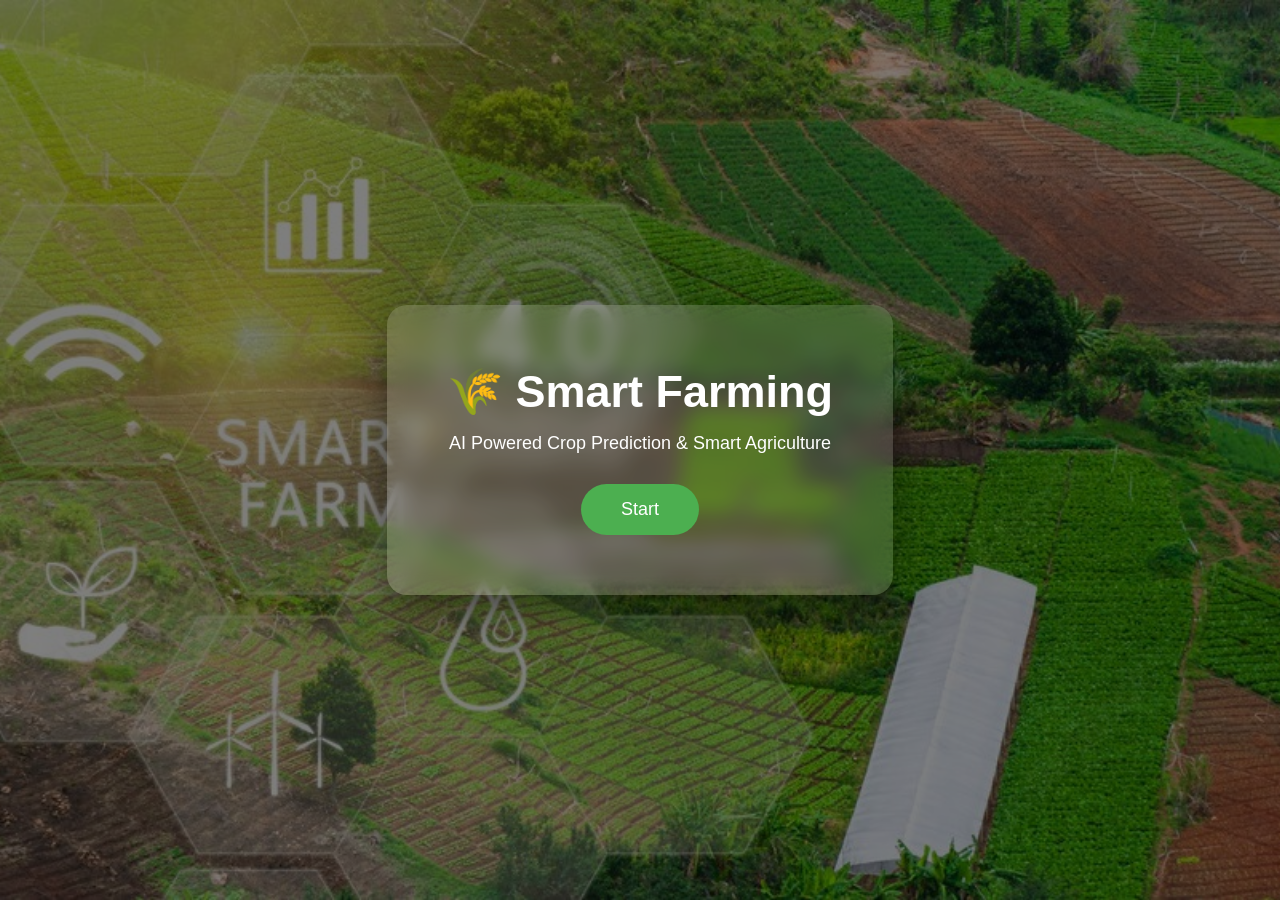
<file: smart farming/smart farming 2/frontend/index.html>
<!DOCTYPE html>
<html>

<head>

<title>Smart Farming</title>

<meta name="viewport" content="width=device-width, initial-scale=1.0">

<style>

*{
margin:0;
padding:0;
box-sizing:border-box;
font-family:Arial;
}

body{

height:100vh;

display:flex;
justify-content:center;
align-items:center;

background:url("image/farm.jpg") no-repeat center center;
background-size:cover;

color:white;

}

/* overlay */

body::before{

content:"";
position:absolute;
top:0;
left:0;

width:100%;
height:100%;

background:rgba(0,0,0,0.5);

z-index:-1;

}

/* glass container */

.container{

text-align:center;

padding:60px;

border-radius:20px;

background:rgba(255,255,255,0.15);
backdrop-filter:blur(10px);

box-shadow:0 15px 35px rgba(0,0,0,0.4);

animation:fadeIn 1s ease;

}

/* title */

h1{
font-size:45px;
margin-bottom:15px;
}

/* subtitle */

p{
font-size:18px;
margin-bottom:30px;
}

/* start button */

button{

padding:15px 40px;

font-size:18px;

border:none;
border-radius:30px;

background:#4caf50;
color:white;

cursor:pointer;

transition:0.3s;

}

button:hover{

background:#2e7d32;
transform:scale(1.05);

}

/* animation */

@keyframes fadeIn{

from{
opacity:0;
transform:translateY(40px);
}

to{
opacity:1;
transform:translateY(0);
}

}

/* mobile */

@media(max-width:600px){

.container{
padding:40px;
}

h1{
font-size:30px;
}

}

</style>

</head>

<body>

<div class="container">

<h1>🌾 Smart Farming</h1>

<p>AI Powered Crop Prediction & Smart Agriculture</p>

<button onclick="location.href='login.html'">Start</button>

</div>

</body>

</html>
</file>
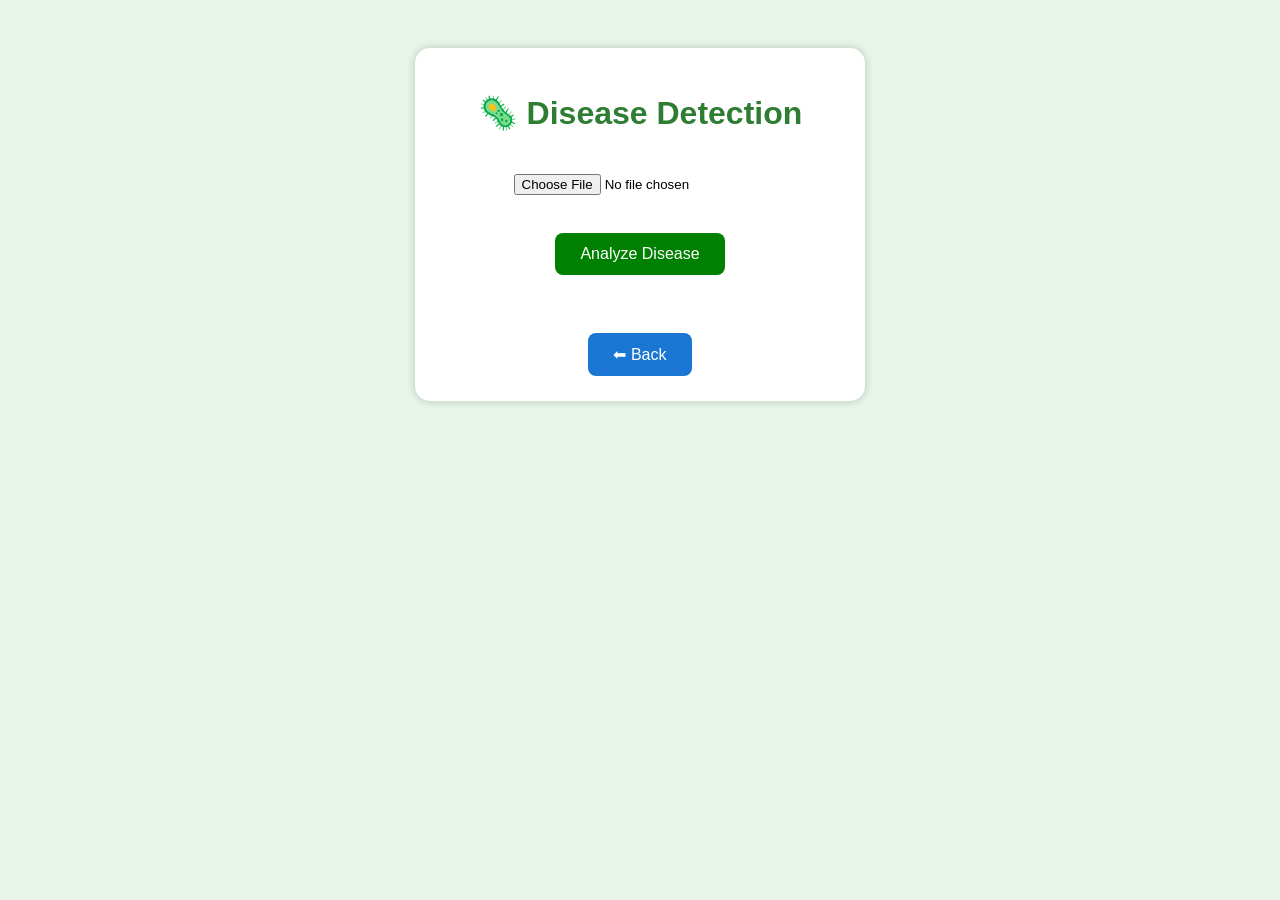
<file: smart farming/smart farming 2/frontend/disease.html>
<!DOCTYPE html>
<html lang="en">

<head>

<meta charset="UTF-8">
<meta name="viewport" content="width=device-width, initial-scale=1.0">

<title>Disease Detection</title>

<style>

body{
    font-family: Arial;
    background: #e8f5e9;
    text-align: center;
    padding-top: 40px;
}

.container{
    width: 400px;
    margin: auto;
    background: white;
    padding: 25px;
    border-radius: 15px;
    box-shadow: 0 0 10px rgba(0,0,0,0.2);
}

h1{
    color: #2e7d32;
}

input{
    margin-top: 20px;
}

img{
    width: 250px;
    margin-top: 20px;
    border-radius: 10px;
    display: none;
}

button{
    margin-top: 20px;
    padding: 12px 25px;
    background: green;
    color: white;
    border: none;
    border-radius: 8px;
    cursor: pointer;
    font-size: 16px;
}

button:hover{
    background: darkgreen;
}

#result{
    margin-top: 20px;
    font-size: 22px;
    font-weight: bold;
    color: #1b5e20;
}

a{
    text-decoration: none;
}

.back{
    background: #1976d2;
}

.back:hover{
    background: #0d47a1;
}

</style>

</head>

<body>

<div class="container">

    <h1>🦠 Disease Detection</h1>

    <input type="file" id="fileInput">

    <br>

    <img id="preview">

    <br>

    <button id="analyzeBtn">
        Analyze Disease
    </button>

    <div id="result"></div>

    <br>

    <a href="/home.html">
        <button class="back">
            ⬅ Back
        </button>
    </a>

</div>

<script>

const fileInput = document.getElementById("fileInput");

const preview = document.getElementById("preview");

const result = document.getElementById("result");

const analyzeBtn = document.getElementById("analyzeBtn");


// IMAGE PREVIEW
fileInput.addEventListener("change", function(event){

    const file = event.target.files[0];

    if(file){

        preview.src = URL.createObjectURL(file);

        preview.style.display = "block";

        result.innerHTML = "";
    }

});


// ANALYZE BUTTON
analyzeBtn.addEventListener("click", async function(){

    const file = fileInput.files[0];

    if(!file){

        alert("Please upload image first!");

        return;
    }

    result.innerHTML = "Analyzing... ⏳";

    const formData = new FormData();

    formData.append("file", file);

    try{

        const response = await fetch("/predict-image", {

            method: "POST",

            body: formData

        });

        const data = await response.json();

        result.innerHTML = data.result;

    }

    catch(error){

        console.log(error);

        result.innerHTML = "Server Error ❌";
    }

});

</script>

</body>
</html>
</file>
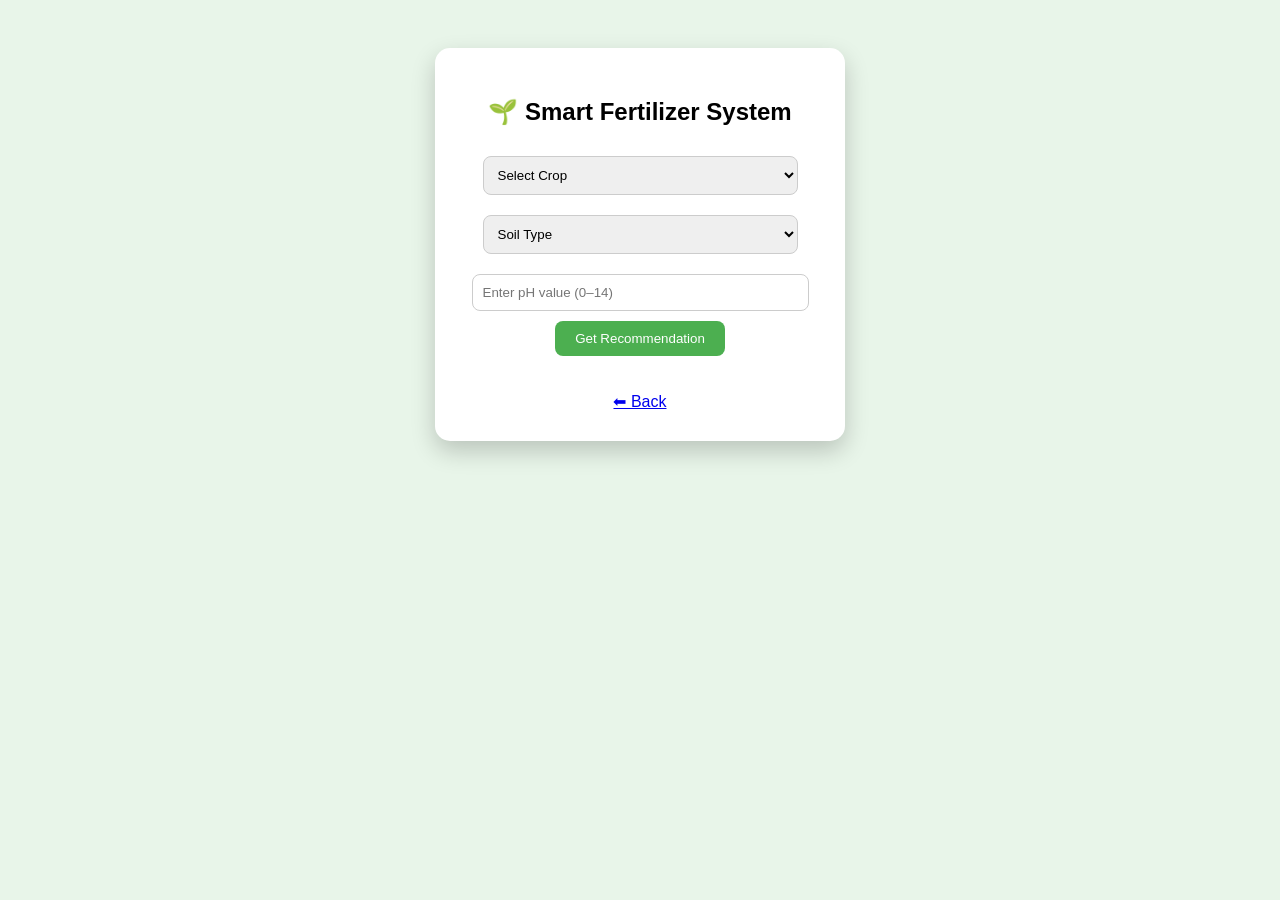
<file: smart farming/smart farming 2/frontend/fertilizer.html>
<!DOCTYPE html>
<html>
<head>
<title>Fertilizer Recommendation</title>

<style>

body{
font-family:Arial;
background:#e8f5e9;
text-align:center;
padding-top:40px;
}

.box{
background:white;
padding:30px;
width:350px;
margin:auto;
border-radius:15px;
box-shadow:0 10px 25px rgba(0,0,0,0.2);
}

select,input{
width:90%;
padding:10px;
margin:10px 0;
border-radius:8px;
border:1px solid #ccc;
}

button{
padding:10px 20px;
background:#4caf50;
color:white;
border:none;
border-radius:8px;
cursor:pointer;
}

#result{
margin-top:15px;
font-size:18px;
font-weight:bold;
}

</style>

</head>

<body>

<div class="box">

<h2>🌱 Smart Fertilizer System</h2>

<!-- CROP -->
<select id="crop">
<option value="">Select Crop</option>
<option>Wheat</option>
<option>Rice</option>
<option>Maize</option>
<option>Sugarcane</option>
<option>Cotton</option>
<option>Potato</option>
<option>Tomato</option>
<option>Onion</option>
<option>Barley</option>
<option>Pulses</option>
</select>

<!-- SOIL -->
<select id="soil">
<option value="">Soil Type</option>
<option>Low Nutrient</option>
<option>Medium</option>
<option>High</option>
</select>

<!-- PH -->
<input type="number" id="ph" placeholder="Enter pH value (0–14)">

<button onclick="recommend()">Get Recommendation</button>

<p id="result"></p>

<br>
<a href="home.html">⬅ Back</a>

</div>

<script>

// DATA-BASED SYSTEM
const cropData = {

"Wheat": "NPK (20-20-0) + Nitrogen",
"Rice": "Urea + Potassium",
"Maize": "Nitrogen-rich fertilizer",
"Sugarcane": "NPK (10-26-26)",
"Cotton": "Potassium + Phosphorus",
"Potato": "High Potassium fertilizer",
"Tomato": "Organic compost + NPK",
"Onion": "Nitrogen + Sulfur",
"Barley": "Nitrogen fertilizer",
"Pulses": "Low Nitrogen, more Phosphorus"

};

function recommend(){

let crop = document.getElementById("crop").value;
let soil = document.getElementById("soil").value;
let ph = parseFloat(document.getElementById("ph").value);

if(!crop || !soil || isNaN(ph)){
alert("Please fill all fields!");
return;
}

let result = "";

// PH BASED
if(ph < 6){
result = "⚠ Acidic Soil → Add Lime + Organic compost\n";
}
else if(ph > 7.5){
result = "⚠ Alkaline Soil → Add Sulfur-based fertilizer\n";
}
else{
result = "✅ Balanced Soil\n";
}

// SOIL CONDITION
if(soil === "Low Nutrient"){
result += "👉 Add Nitrogen & Organic fertilizers\n";
}
else if(soil === "High"){
result += "👉 Avoid excess fertilizer\n";
}

// CROP SPECIFIC
result += "🌾 For " + crop + ": " + cropData[crop];

document.getElementById("result").innerText = result;

}

</script>

</body>
</html>
</file>
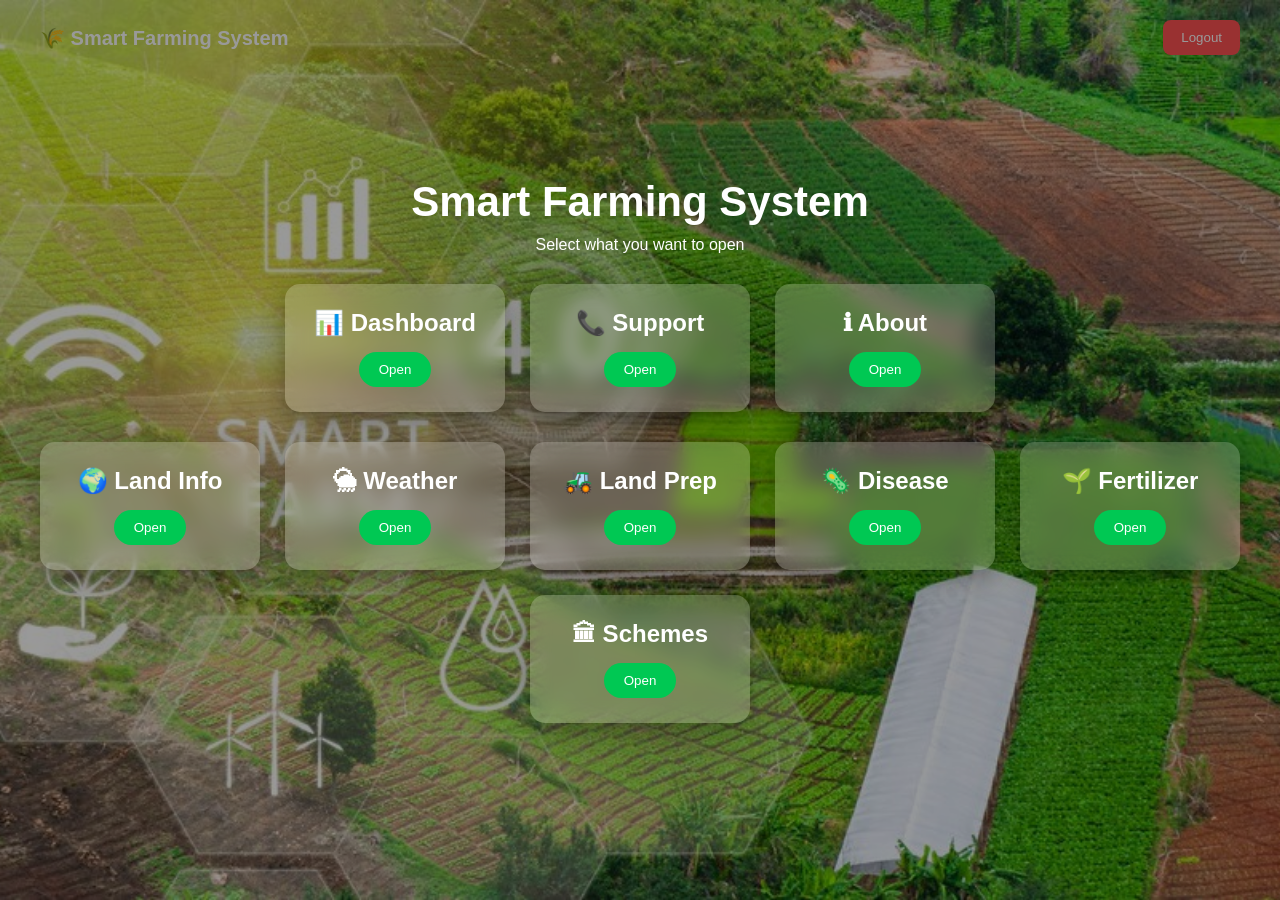
<file: smart farming/smart farming 2/frontend/home.html>
<!DOCTYPE html>
<html lang="en">
<head>
<meta charset="UTF-8">
<title>Smart Farming</title>

<style>

/* RESET */
*{
margin:0;
padding:0;
box-sizing:border-box;
font-family:'Segoe UI',sans-serif;
}

/* BACKGROUND */
body{
height:100vh;
background:url("image/farm.jpg") no-repeat center center/cover;
}

/* TOP BAR */
.top-bar{
position:absolute;
top:0;
left:0;
width:100%;
padding:20px 40px;

display:flex;
justify-content:space-between;
align-items:center;

color:white;
}

.logo{
font-size:20px;
font-weight:bold;
}

.logout{
background:#ff5252;
border:none;
padding:10px 18px;
border-radius:8px;
color:white;
cursor:pointer;
}

/* HERO CENTER */
.hero{
height:100vh;
display:flex;
justify-content:center;
align-items:center;
text-align:center;
color:white;
}

/* OVERLAY */
.overlay{
position:absolute;
width:100%;
height:100%;
background:rgba(0,0,0,0.4);
top:0;
left:0;
}

/* CONTENT */
.content{
position:relative;
z-index:2;
}

.content h1{
font-size:42px;
margin-bottom:10px;
}

.content p{
margin-bottom:30px;
}

/* CARDS GRID */
.cards{
display:flex;
justify-content:center;
gap:25px;
flex-wrap:wrap;
}

/* CARD */
.card{
background:rgba(255,255,255,0.2);
backdrop-filter:blur(10px);

padding:25px;
border-radius:15px;
width:220px;

box-shadow:0 8px 25px rgba(0,0,0,0.3);

transition:0.3s;
}

/* HOVER */
.card:hover{
transform:translateY(-10px) scale(1.05);
background:rgba(76,175,80,0.8);
}

/* BUTTON */
.card button{
margin-top:15px;
padding:10px 20px;

border:none;
border-radius:20px;

background:#00c853;
color:white;

cursor:pointer;
}

/* SECOND ROW SPACING */
.features-row{
margin-top:30px;
}

</style>

</head>

<body>

<!-- HEADER -->
<header class="top-bar">
    <div class="logo">🌾 Smart Farming System</div>
    <button class="logout">Logout</button>
</header>

<!-- HERO -->
<section class="hero">

    <div class="overlay"></div>

    <div class="content">
        <h1>Smart Farming System</h1>
        <p>Select what you want to open</p>

        <!-- MAIN CARDS -->
        <div class="cards">

            <div class="card">
                <h2>📊 Dashboard</h2>
                <button onclick="location.href='dashboard.html'">Open</button>
            </div>

            <div class="card">
                <h2>📞 Support</h2>
                <button onclick="location.href='support.html'">Open</button>
            </div>

            <div class="card">
                <h2>ℹ About</h2>
                <button onclick="location.href='about.html'">Open</button>
            </div>

        </div>

        <!-- FEATURES -->
        <div class="cards features-row">

            <div class="card">
                <h2>🌍 Land Info</h2>
                <button onclick="location.href='land.html'">Open</button>
            </div>

            <div class="card">
                <h2>🌦 Weather</h2>
                <button onclick="location.href='weather.html'">Open</button>
            </div>

            <div class="card">
                <h2>🚜 Land Prep</h2>
                <button onclick="location.href='landprep.html'">Open</button>
            </div>

            <div class="card">
                <h2>🦠 Disease</h2>
                <button onclick="location.href='disease.html'">Open</button>
            </div>

            <div class="card">
                <h2>🌱 Fertilizer</h2>
                <button onclick="location.href='fertilizer.html'">Open</button>
            </div>

            <div class="card">
                <h2>🏛 Schemes</h2>
                <button onclick="location.href='schemes.html'">Open</button>
            </div>

        </div>

    </div>

</section>

</body>
</html>
</file>
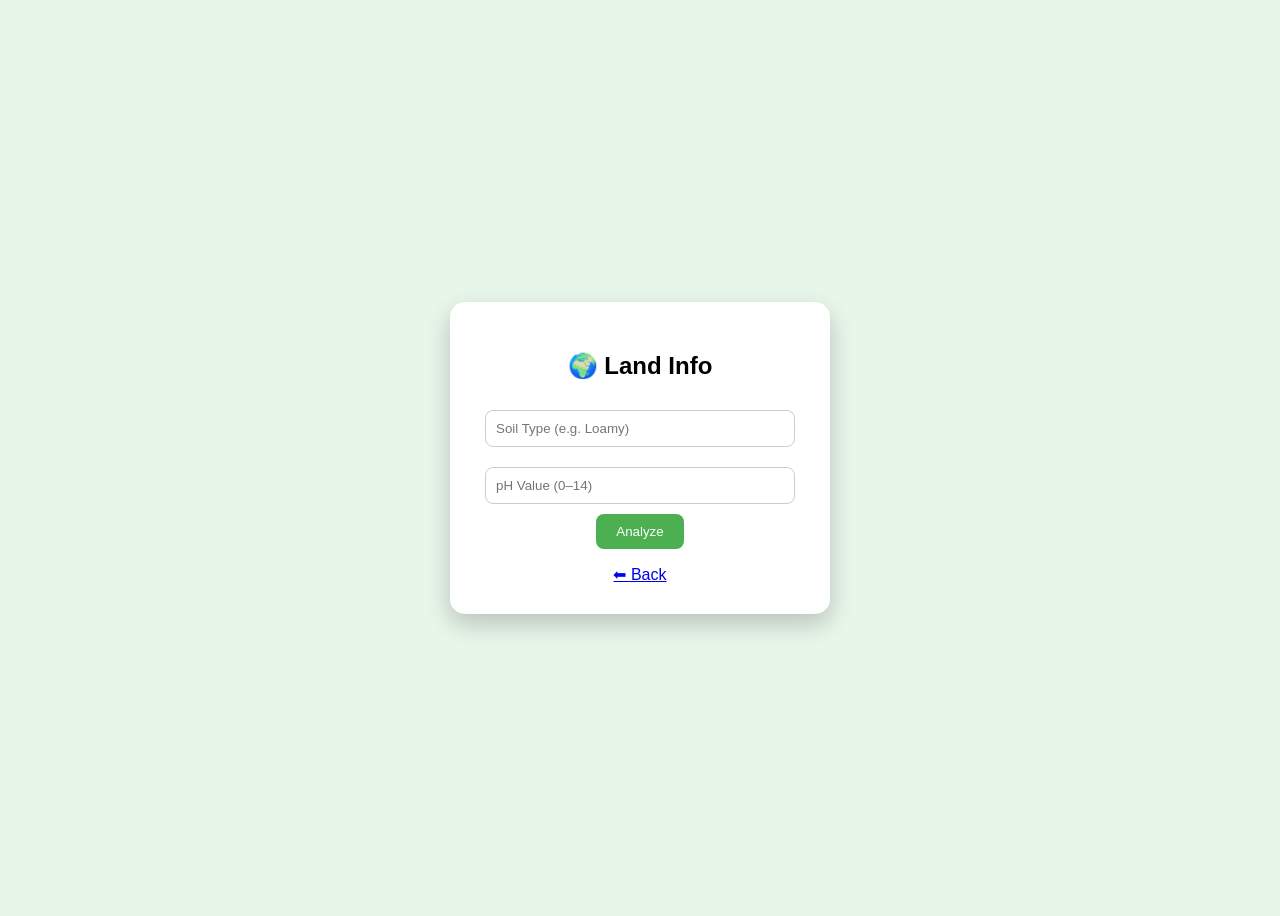
<file: smart farming/smart farming 2/frontend/land.html>
<!DOCTYPE html>
<html>
<head>
<title>Land Info</title>
<style>
body{font-family:Arial;background:#e8f5e9;display:flex;justify-content:center;align-items:center;height:100vh}
.box{background:white;padding:30px;border-radius:15px;width:320px;box-shadow:0 10px 25px rgba(0,0,0,0.2);text-align:center}
input{width:90%;padding:10px;margin:10px 0;border-radius:8px;border:1px solid #ccc}
button{background:#4caf50;color:white;padding:10px 20px;border:none;border-radius:8px;cursor:pointer}
#result{margin-top:10px;font-weight:bold}
</style>
</head>
<body>

<div class="box">
<h2>🌍 Land Info</h2>

<input id="soil" placeholder="Soil Type (e.g. Loamy)">
<input id="ph" placeholder="pH Value (0–14)">

<button onclick="analyze()">Analyze</button>

<p id="result"></p>

<a href="home.html">⬅ Back</a>
</div>

<script>
function analyze(){
let soil=document.getElementById("soil").value;
let ph=parseFloat(document.getElementById("ph").value);

if(!soil || isNaN(ph)){
alert("Fill all fields properly");
return;
}

let msg = (ph<6) ? "Acidic Soil ⚠ Add Lime" :
          (ph>7.5) ? "Alkaline Soil ⚠ Add Sulfur" :
          "Balanced Soil ✅ Good for crops";

document.getElementById("result").innerText = msg;
}
</script>

</body>
</html>
</file>
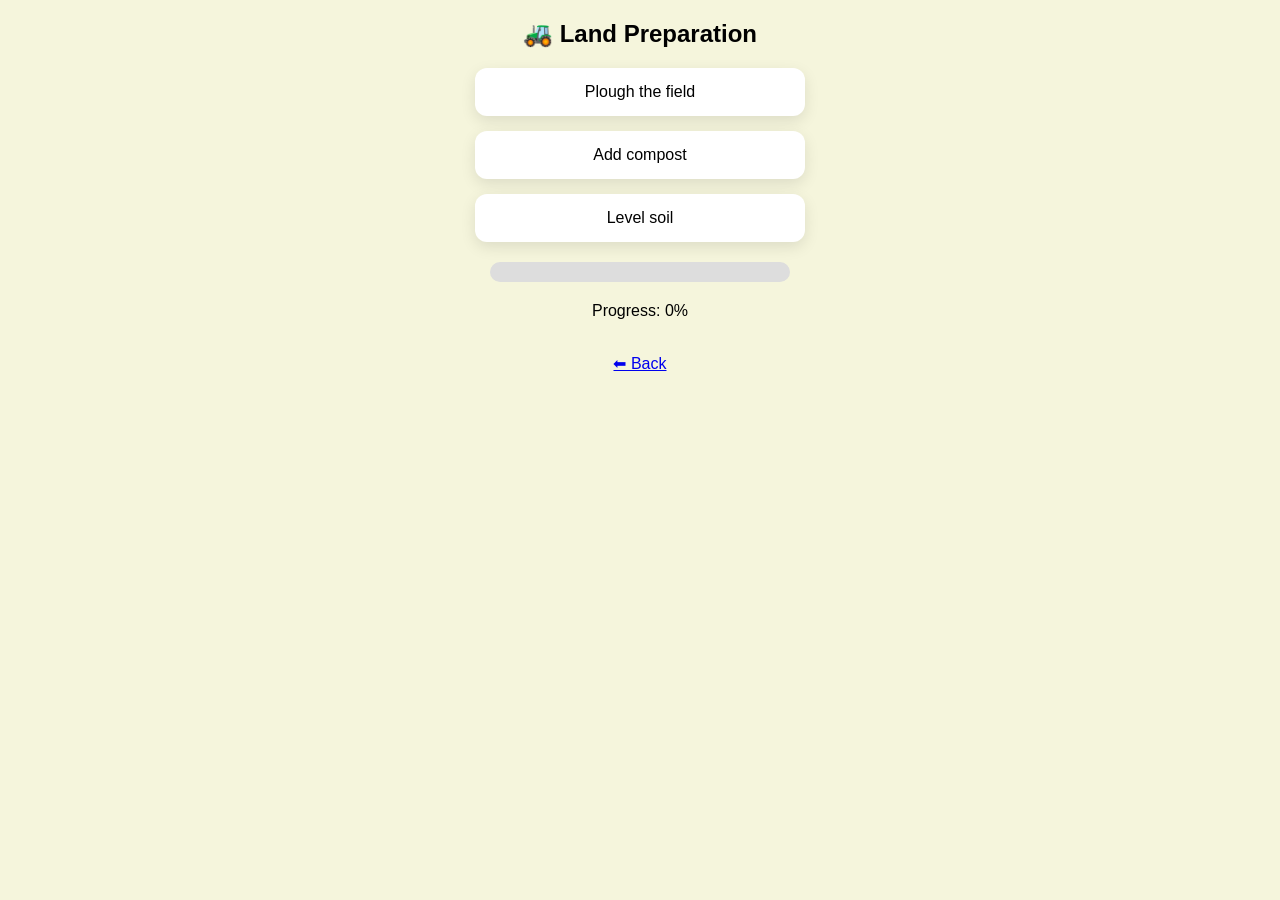
<file: smart farming/smart farming 2/frontend/landprep.html>
<!DOCTYPE html>
<html>
<head>
<title>Land Preparation</title>

<style>

body{
font-family:Arial;
background:#f5f5dc;
text-align:center;
}

/* TITLE */
h2{
margin-top:20px;
}

/* STEP CARD */
.step{
background:white;
margin:15px auto;
padding:15px;
width:300px;

border-radius:12px;
box-shadow:0 5px 15px rgba(0,0,0,0.1);

cursor:pointer;
transition:0.3s;
}

/* HOVER */
.step:hover{
transform:scale(1.05);
}

/* DONE STATE */
.done{
background:#c8e6c9;
text-decoration:line-through;
}

/* PROGRESS BAR */
.progress-box{
width:300px;
margin:20px auto;
background:#ddd;
border-radius:10px;
overflow:hidden;
}

.progress{
height:20px;
width:0%;
background:#4caf50;
transition:0.3s;
}

</style>

</head>

<body>

<h2>🚜 Land Preparation</h2>

<!-- STEPS -->
<div class="step" onclick="toggle(this)">Plough the field</div>
<div class="step" onclick="toggle(this)">Add compost</div>
<div class="step" onclick="toggle(this)">Level soil</div>

<!-- PROGRESS -->
<div class="progress-box">
<div class="progress" id="progress"></div>
</div>

<p id="status">Progress: 0%</p>

<br>
<a href="home.html">⬅ Back</a>

<script>

let completed = 0;

function toggle(el){

if(!el.classList.contains("done")){
el.classList.add("done");
completed++;
}else{
el.classList.remove("done");
completed--;
}

updateProgress();
}

function updateProgress(){

let percent = (completed/3)*100;

document.getElementById("progress").style.width = percent + "%";
document.getElementById("status").innerText = "Progress: " + percent + "%";

}

</script>

</body>
</html>
</file>
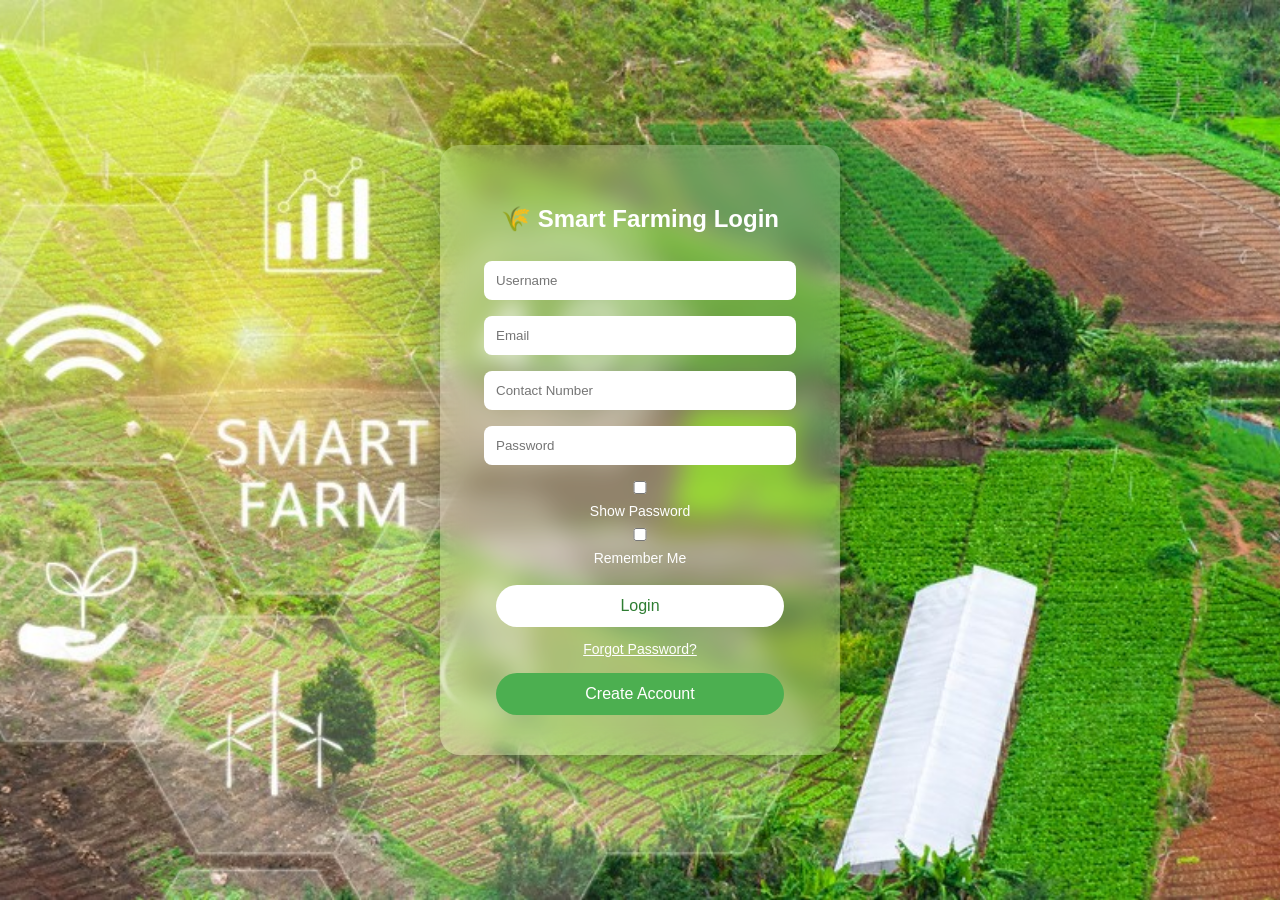
<file: smart farming/smart farming 2/frontend/login.html>
<!DOCTYPE html>
<html>

<head>

<title>Smart Farming Login</title>

<meta name="viewport" content="width=device-width, initial-scale=1.0">

<style>

body{
margin:0;
font-family:Arial;
}

/* background */

.hero{
height:100vh;
display:flex;
justify-content:center;
align-items:center;

background:url("image/farm.jpg") no-repeat center center fixed;
background-size:cover;
background-position:center;
}

/* glass login box */

.login-box{

backdrop-filter:blur(12px);
background:rgba(255,255,255,0.2);

padding:40px;
border-radius:20px;
text-align:center;

box-shadow:0 10px 30px rgba(0,0,0,0.3);

animation:fadeIn 1.2s;

width:320px;

}

/* title */

h2{
color:white;
margin-bottom:20px;
}

/* inputs */

input{

width:90%;
padding:12px;
margin:8px 0;

border:none;
border-radius:8px;

outline:none;

}

/* button */

button{

width:90%;
padding:12px;

border:none;
border-radius:25px;

background:white;
color:#2e7d32;

font-size:16px;

cursor:pointer;

transition:0.3s;

}

button:hover{

background:#1b5e20;
color:white;

}

/* links */

.links{
color:white;
font-size:14px;
margin-top:10px;
}

/* error */

#error{
color:#ff5252;
font-size:14px;
}

/* animation */

@keyframes fadeIn{

from{
opacity:0;
transform:translateY(20px);
}

to{
opacity:1;
transform:translateY(0);
}

}

</style>

</head>

<body>

<div class="hero">

<div class="login-box">

<h2>🌾 Smart Farming Login</h2>

<input type="text" id="username" placeholder="Username">

<input type="email" id="email" placeholder="Email">

<input type="tel" id="phone" placeholder="Contact Number">

<input type="password" id="password" placeholder="Password">

<label style="color:white;font-size:14px">
<input type="checkbox" onclick="togglePassword()"> Show Password
</label>

<br>

<label style="color:white;font-size:14px">
<input type="checkbox"> Remember Me
</label>

<br><br>

<button onclick="login()">Login</button>

<p id="error"></p>

<div class="links">

<a href="#" onclick="forgotPassword()" style="color:white">Forgot Password?</a>

<br><br>

<button onclick="location.href='register.html'" style="background:#4caf50;color:white">
Create Account
</button>

</div>

</div>

</div>

<script>


function login(){

let username=document.getElementById("username").value
let password=document.getElementById("password").value
let error=document.getElementById("error")

let savedUser = localStorage.getItem("username")
let savedPass = localStorage.getItem("password")

if(username==="" || password===""){
error.innerText="Please fill all required fields"
return
}

if(username===savedUser && password===savedPass){
window.location.href="home.html"
}
else{
error.innerText="Invalid Username or Password"
}

}

function togglePassword(){

let pass=document.getElementById("password")

if(pass.type==="password"){
pass.type="text"
}else{
pass.type="password"
}

}

function forgotPassword(){

let savedUser = localStorage.getItem("username")

if(!savedUser){
alert("No account found! Please create account first.")
return
}

let user = prompt("Enter your username:")

if(user !== savedUser){
alert("Username not found!")
return
}

let newPass = prompt("Enter new password:")

if(newPass === "" || newPass === null){
alert("Password cannot be empty")
return
}

localStorage.setItem("password", newPass)

alert("Password updated successfully ✅")
}

</script>
</file>
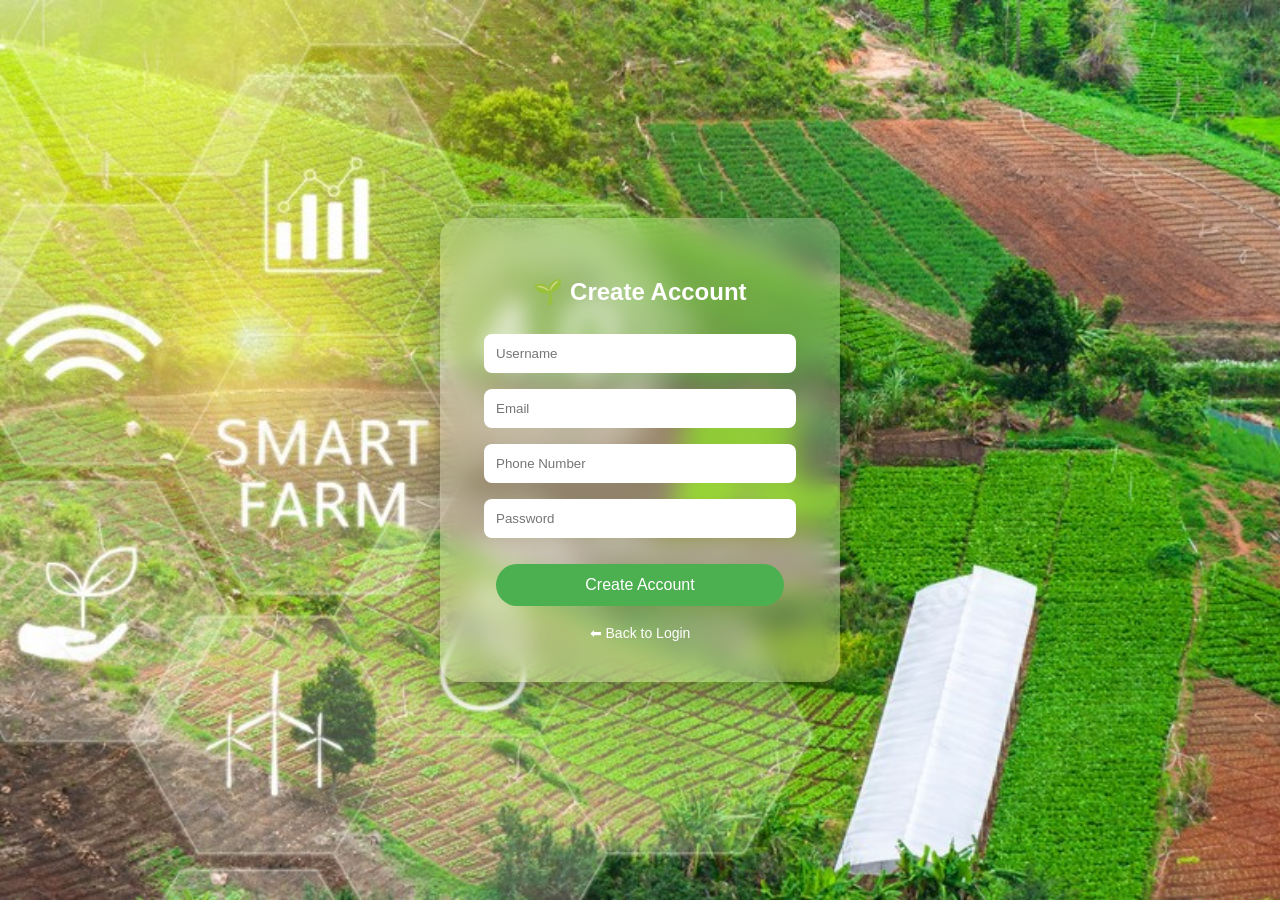
<file: smart farming/smart farming 2/frontend/register.html>
<!DOCTYPE html>
<html>
<head>
<title>Create Account</title>
<meta name="viewport" content="width=device-width, initial-scale=1.0">

<style>

body{
margin:0;
font-family:Arial;
}

.hero{
height:100vh;
display:flex;
justify-content:center;
align-items:center;

background:url("image/farm.jpg") no-repeat center center fixed;
background-size:cover;
}

/* glass box */

.register-box{
backdrop-filter:blur(12px);
background:rgba(255,255,255,0.2);

padding:40px;
border-radius:20px;
text-align:center;

box-shadow:0 10px 30px rgba(0,0,0,0.3);
width:320px;
animation:fadeIn 1s;
}

h2{
color:white;
margin-bottom:20px;
}

/* inputs */

input{
width:90%;
padding:12px;
margin:8px 0;

border:none;
border-radius:8px;
outline:none;
}

/* button */

button{
width:90%;
padding:12px;
border:none;
border-radius:25px;

background:#4caf50;
color:white;

font-size:16px;
cursor:pointer;

transition:0.3s;
}

button:hover{
background:#1b5e20;
}

/* link */

a{
color:white;
text-decoration:none;
font-size:14px;
}

/* animation */

@keyframes fadeIn{
from{opacity:0;transform:translateY(20px);}
to{opacity:1;transform:translateY(0);}
}

</style>

</head>

<body>

<div class="hero">

<div class="register-box">

<h2>🌱 Create Account</h2>

<form onsubmit="registerUser(event)">

<input type="text" id="username" placeholder="Username" required>

<input type="email" id="email" placeholder="Email" required>

<input type="tel" id="phone" placeholder="Phone Number" required>

<input type="password" id="password" placeholder="Password" required>

<br><br>

<button type="submit">Create Account</button>

</form>

<br>

<a href="index.html">⬅ Back to Login</a>

</div>

</div>

<script>

function registerUser(e){
e.preventDefault();

let user = document.getElementById("username").value;
let pass = document.getElementById("password").value;

localStorage.setItem("username", user);
localStorage.setItem("password", pass);

alert("Account Created Successfully ✅");

window.location.href = "index.html";
}

</script>

</body>
</html>
</file>
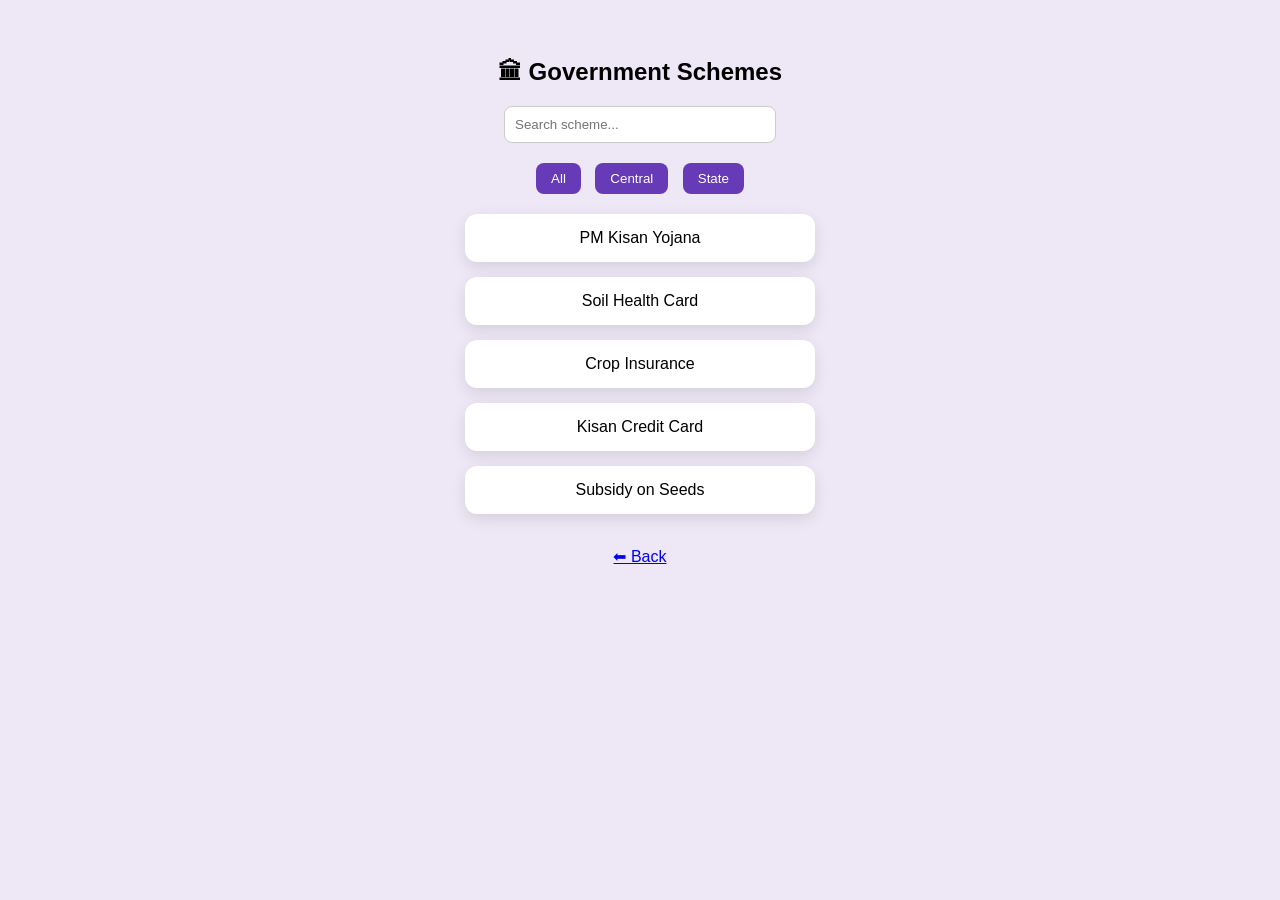
<file: smart farming/smart farming 2/frontend/schemes.html>
<!DOCTYPE html>
<html>
<head>
<title>Government Schemes</title>

<style>

body{
font-family:Arial;
background:#ede7f6;
text-align:center;
padding-top:30px;
}

/* SEARCH */
input{
padding:10px;
width:250px;
border-radius:8px;
border:1px solid #ccc;
}

/* FILTER */
.filter{
margin:15px;
}

button{
padding:8px 15px;
margin:5px;
border:none;
border-radius:8px;
cursor:pointer;
background:#673ab7;
color:white;
}

/* CARD */
.card{
background:white;
margin:15px auto;
padding:15px;
width:320px;
border-radius:12px;
box-shadow:0 5px 15px rgba(0,0,0,0.1);
cursor:pointer;
transition:0.3s;
}

.card:hover{
transform:scale(1.03);
}

/* DETAILS */
.details{
display:none;
margin-top:10px;
color:#555;
font-size:14px;
}

</style>

</head>

<body>

<h2>🏛 Government Schemes</h2>

<!-- SEARCH -->
<input type="text" placeholder="Search scheme..." onkeyup="searchSchemes(this.value)">

<!-- FILTER -->
<div class="filter">
<button onclick="filterSchemes('all')">All</button>
<button onclick="filterSchemes('central')">Central</button>
<button onclick="filterSchemes('state')">State</button>
</div>

<!-- SCHEMES -->
<div id="schemes">

<div class="card central" onclick="toggle(this)">
PM Kisan Yojana
<div class="details">₹6000/year financial support to farmers</div>
</div>

<div class="card central" onclick="toggle(this)">
Soil Health Card
<div class="details">Free soil testing for better crop planning</div>
</div>

<div class="card central" onclick="toggle(this)">
Crop Insurance
<div class="details">Protection against crop failure</div>
</div>

<div class="card state" onclick="toggle(this)">
Kisan Credit Card
<div class="details">Low-interest loans for farmers</div>
</div>

<div class="card state" onclick="toggle(this)">
Subsidy on Seeds
<div class="details">Government provides seeds at lower cost</div>
</div>

</div>

<br>
<a href="home.html">⬅ Back</a>

<script>

// TOGGLE DETAILS
function toggle(el){
let d = el.querySelector(".details");
d.style.display = (d.style.display==="block") ? "none" : "block";
}

// SEARCH
function searchSchemes(val){
val = val.toLowerCase();

let cards = document.querySelectorAll(".card");

cards.forEach(card=>{
let text = card.innerText.toLowerCase();
card.style.display = text.includes(val) ? "block" : "none";
});
}

// FILTER
function filterSchemes(type){

let cards = document.querySelectorAll(".card");

cards.forEach(card=>{
if(type==="all"){
card.style.display="block";
}
else if(card.classList.contains(type)){
card.style.display="block";
}
else{
card.style.display="none";
}
});

}

</script>

</body>
</html>
</file>
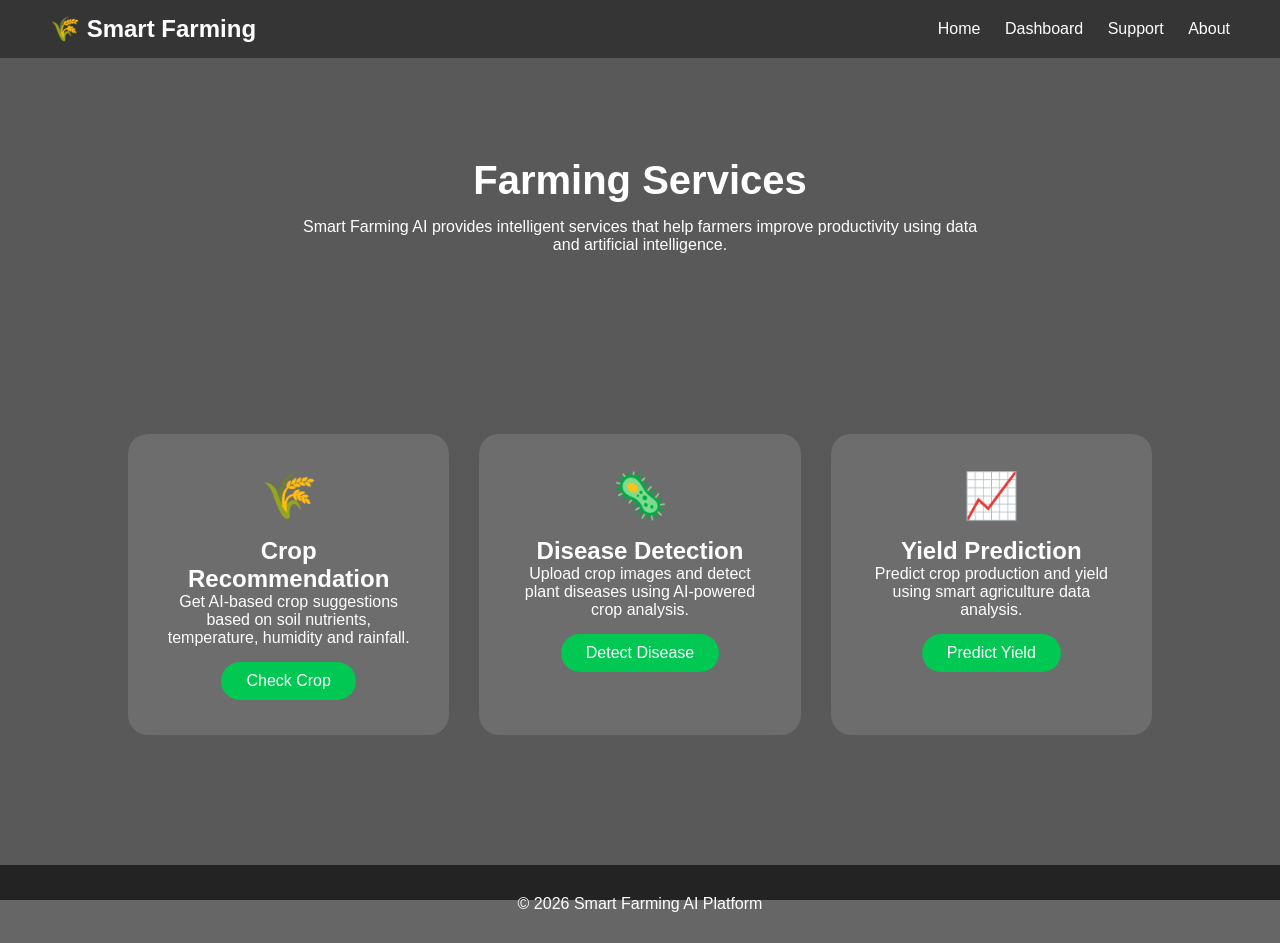
<file: smart farming/smart farming 2/frontend/service.html>
<!DOCTYPE html>
<html lang="en">

<head>

<meta charset="UTF-8">
<meta name="viewport" content="width=device-width, initial-scale=1.0">

<title>Farming Services | Smart Farming AI</title>

<style>

*{
margin:0;
padding:0;
box-sizing:border-box;
font-family:Arial;
}

body{

background:url("https://images.unsplash.com/photo-1500382017468-9049fed747ef") no-repeat center center fixed;
background-size:cover;

color:white;

}

/* overlay */

body::before{

content:"";
position:fixed;
top:0;
left:0;
width:100%;
height:100%;

background:rgba(0,0,0,0.65);

z-index:-1;

}

/* navbar */

.navbar{

display:flex;
justify-content:space-between;
align-items:center;

padding:15px 50px;

background:rgba(0,0,0,0.4);

}

.navbar a{

color:white;
text-decoration:none;
margin-left:20px;

}

/* hero */

.hero{

text-align:center;

padding:100px 20px;

}

.hero h1{

font-size:40px;
margin-bottom:15px;

}

.hero p{

max-width:700px;
margin:auto;

}

/* services grid */

.services{

padding:80px 10%;

display:grid;
grid-template-columns:repeat(auto-fit,minmax(280px,1fr));

gap:30px;

}

/* glass card */

.card{

background:rgba(255,255,255,0.12);

backdrop-filter:blur(12px);

padding:35px;

border-radius:20px;

text-align:center;

transition:0.3s;

}

.card:hover{

transform:translateY(-10px);

}

/* icon */

.icon{

font-size:45px;
margin-bottom:15px;

}

/* button */

.btn{

display:inline-block;

margin-top:15px;

padding:10px 25px;

border-radius:25px;

background:#00c853;

color:white;

text-decoration:none;

}

.btn:hover{

background:#00e676;

}

/* footer */

footer{

text-align:center;

padding:30px;

background:rgba(0,0,0,0.6);

margin-top:50px;

}

/* mobile */

@media(max-width:768px){

.hero h1{

font-size:28px;

}

}

</style>

</head>

<body>

<!-- Navbar -->

<div class="navbar">

<h2>🌾 Smart Farming</h2>

<div>

<a href="index.html">Home</a>
<a href="dashboard.html">Dashboard</a>
<a href="support.html">Support</a>
<a href="about.html">About</a>

</div>

</div>

<!-- Hero -->

<div class="hero">

<h1>Farming Services</h1>

<p>

Smart Farming AI provides intelligent services that help farmers improve
productivity using data and artificial intelligence.

</p>

</div>

<!-- Services -->

<div class="services">

<div class="card">

<div class="icon">🌾</div>

<h2>Crop Recommendation</h2>

<p>

Get AI-based crop suggestions based on soil nutrients,
temperature, humidity and rainfall.

</p>

<a href="dashboard.html" class="btn">Check Crop</a>

</div>

<div class="card">

<div class="icon">🦠</div>

<h2>Disease Detection</h2>

<p>

Upload crop images and detect plant diseases using
AI-powered crop analysis.

</p>

<a href="dashboard.html" class="btn">Detect Disease</a>

</div>

<div class="card">

<div class="icon">📈</div>

<h2>Yield Prediction</h2>

<p>

Predict crop production and yield using smart agriculture
data analysis.

</p>

<a href="dashboard.html" class="btn">Predict Yield</a>

</div>

</div>

<!-- Footer -->

<footer>

<p>© 2026 Smart Farming AI Platform</p>

</footer>

</body>

</html>
</file>
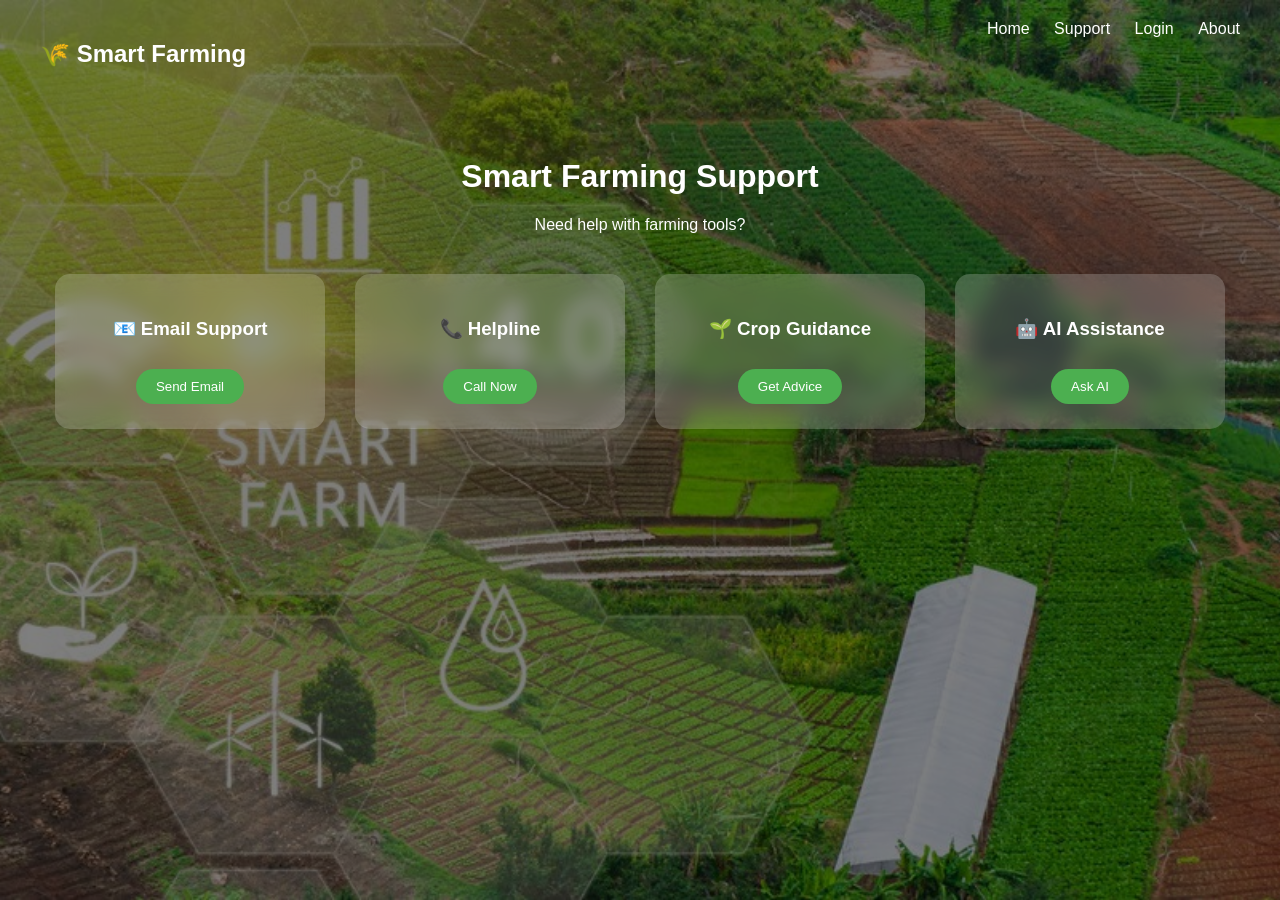
<file: smart farming/smart farming 2/frontend/support.html>
<!DOCTYPE html>
<html lang="en">
<head>
<meta charset="UTF-8">
<title>Smart Farming Support</title>

<style>

body{
margin:0;
font-family:Arial;
background:url("image/farm.jpg") no-repeat center center/cover;
color:white;
}

.overlay{
background:rgba(0,0,0,0.5);
height:100vh;
}

.header{
display:flex;
justify-content:space-between;
padding:20px 40px;
}

.nav a{
color:white;
margin-left:20px;
text-decoration:none;
}

.center{
text-align:center;
margin-top:50px;
}

.cards{
display:flex;
justify-content:center;
gap:30px;
flex-wrap:wrap;
margin-top:40px;
}

.card{
background:rgba(255,255,255,0.2);
backdrop-filter:blur(10px);
padding:25px;
width:220px;
border-radius:15px;
text-align:center;
transition:0.3s;
}

.card:hover{
transform:scale(1.05);
}

button{
margin-top:10px;
padding:10px 20px;
border:none;
border-radius:20px;
background:#4caf50;
color:white;
cursor:pointer;
}

.modal{
display:none;
position:fixed;
top:0;
left:0;
width:100%;
height:100%;
background:rgba(0,0,0,0.6);
justify-content:center;
align-items:center;
}

.modal-content{
background:white;
color:black;
padding:20px;
border-radius:10px;
width:320px;
text-align:center;
}

input, textarea{
width:90%;
padding:8px;
margin:5px 0;
}

</style>

</head>

<body>

<div class="overlay">

<div class="header">
<h2>🌾 Smart Farming</h2>
<div class="nav">
<a href="home.html">Home</a>
<a href="support.html">Support</a>
<a href="login.html">Login</a>
<a href="about.html">About</a>
</div>
</div>

<div class="center">
<h1>Smart Farming Support</h1>
<p>Need help with farming tools?</p>
</div>

<div class="cards">

<div class="card">
<h3>📧 Email Support</h3>
<button onclick="openEmail()">Send Email</button>
</div>

<div class="card">
<h3>📞 Helpline</h3>
<button onclick="callNow()">Call Now</button>
</div>

<div class="card">
<h3>🌱 Crop Guidance</h3>
<button onclick="openGuidance()">Get Advice</button>
</div>

<div class="card">
<h3>🤖 AI Assistance</h3>
<button onclick="openAI()">Ask AI</button>
</div>

</div>

</div>

<div class="modal" id="modal">
<div class="modal-content" id="modalContent"></div>
</div>

<script>

// ===== MODAL =====
function openModal(content){
document.getElementById("modal").style.display="flex";
document.getElementById("modalContent").innerHTML = content;
}

function closeModal(){
document.getElementById("modal").style.display="none";
}

// ===== EMAIL =====
function openEmail(){
openModal(`
<h3>Email Support</h3>
<input id="email" placeholder="Your Email"><br>
<textarea id="msg" placeholder="Message"></textarea><br>
<button onclick="sendMail()">Send</button>
<button onclick="closeModal()">Close</button>
`);
}

function sendMail(){
alert("Email Sent (demo) ✅");
closeModal();
}

// ===== CALL =====
function callNow(){
window.location.href="tel:+919999999999";
}

// ===== GUIDANCE =====
function openGuidance(){
openModal(`
<h3>Crop Guidance</h3>
<input id="crop" placeholder="Crop Name"><br>
<button onclick="getAdvice()">Get Advice</button>
<button onclick="closeModal()">Close</button>
`);
}

function getAdvice(){
let crop=document.getElementById("crop").value.toLowerCase();
alert("Use proper irrigation & fertilizer for "+crop+" 🌱");
closeModal();
}

// ===== AI =====
function openAI(){
openModal(`
<h3>🤖 Smart Farming AI</h3>

<div id="chatBox" style="height:250px;overflow:auto;background:#f5f5f5;padding:10px;margin-bottom:10px;"></div>

<input id="q" placeholder="Ask..." style="width:70%">
<button onclick="sendMsg()">Send</button>

<br><br>
<button onclick="closeModal()">Close</button>
`);
}

// ===== SEND MESSAGE (FIXED) =====
function sendMsg(){

let input=document.getElementById("q");
let msg=input.value.trim();

if(!msg) return;

let chat=document.getElementById("chatBox");

// user message
chat.innerHTML+=`<div style="text-align:right;color:green;">${msg}</div>`;

input.value="";

// loading
chat.innerHTML+=`<div id="loading">AI typing...</div>`;

fetch("http://127.0.0.1:5000/ask-ai",{
method:"POST",
headers:{"Content-Type":"application/json"},
body:JSON.stringify({question:msg})
})
.then(res=>{
if(!res.ok) throw new Error("Server error");
return res.json();
})
.then(data=>{

document.getElementById("loading").remove();

chat.innerHTML+=`
<div style="text-align:left;color:black;">
${data.answer}
</div>
`;

chat.scrollTop=chat.scrollHeight;

})
.catch(err=>{

document.getElementById("loading").innerText="Error ❌";
console.log(err);

});

}

</script>
<div id="aiBox" style="display:none" class="modal">
  <div class="modal-content" style="width:400px;height:500px;display:flex;flex-direction:column">

    <h3>🤖 Smart Farming AI</h3>

    <!-- CHAT AREA -->
    <div id="chatBox" style="flex:1;overflow-y:auto;padding:10px;background:#f5f5f5;border-radius:10px"></div>

    <!-- INPUT -->
    <div style="display:flex;margin-top:10px">
      <input id="aiInput" placeholder="Ask anything..." style="flex:1;padding:10px;border-radius:10px;border:1px solid #ccc">
      <button onclick="sendMessage()" style="margin-left:10px">Send</button>
    </div>

    <button onclick="closeAI()" style="margin-top:10px">Close</button>

  </div>
</div>

</body>
</html>
</file>
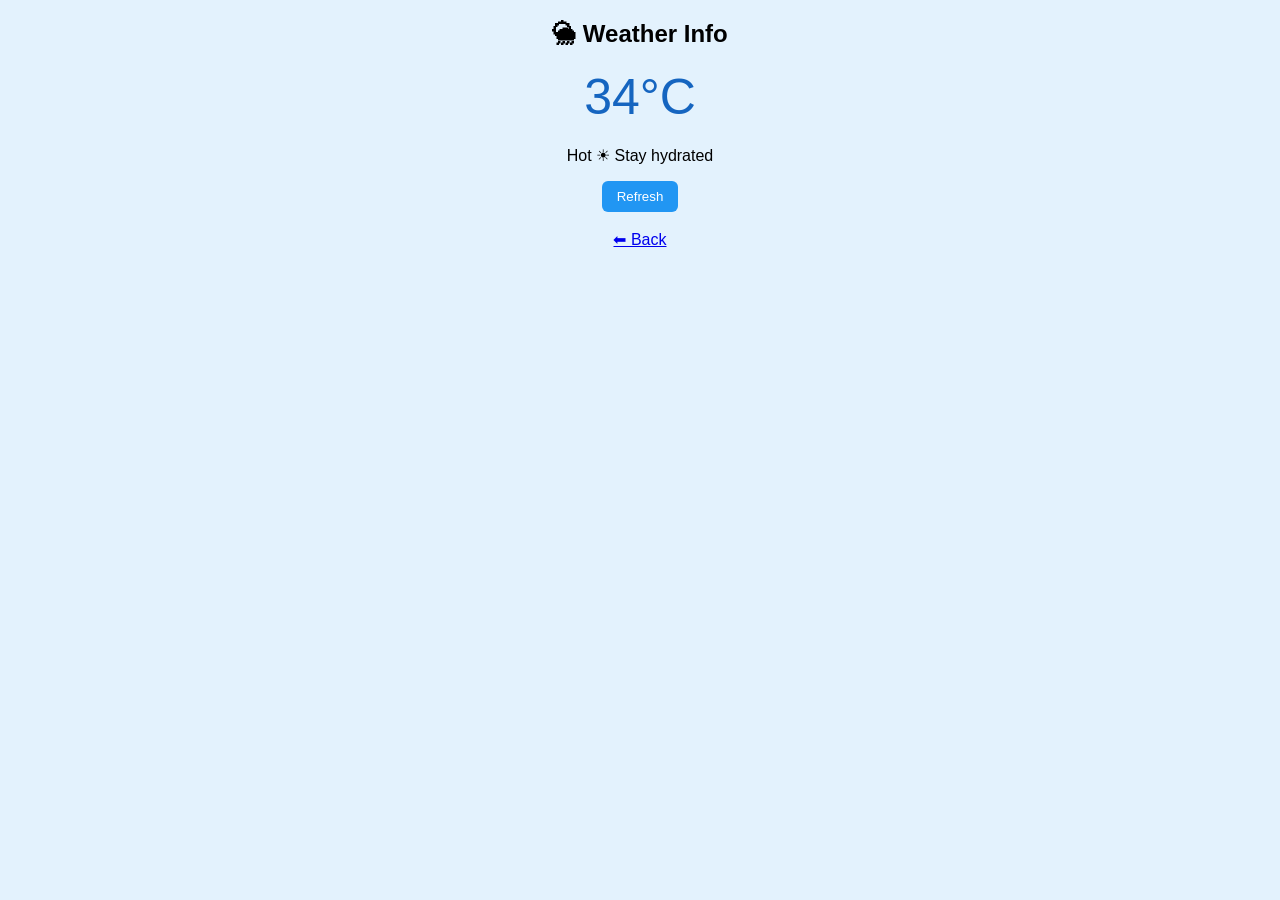
<file: smart farming/smart farming 2/frontend/weather.html>
<!DOCTYPE html>
<html>
<head>
<title>Weather</title>
<style>
body{font-family:Arial;text-align:center;background:#e3f2fd}
.temp{font-size:50px;margin:20px;color:#1565c0}
button{padding:8px 15px;border:none;background:#2196f3;color:white;border-radius:6px}
</style>
</head>
<body>

<h2>🌦 Weather Info</h2>

<div class="temp" id="temp"></div>
<p id="status"></p>

<button onclick="loadWeather()">Refresh</button><br><br>

<a href="home.html">⬅ Back</a>

<script>
function loadWeather(){
let temp = Math.floor(Math.random()*10)+25;
document.getElementById("temp").innerText=temp+"°C";
document.getElementById("status").innerText =
(temp>30)?"Hot ☀ Stay hydrated":"Normal 🌤 Good weather";
}
loadWeather();
</script>

</body>
</html>
</file>
